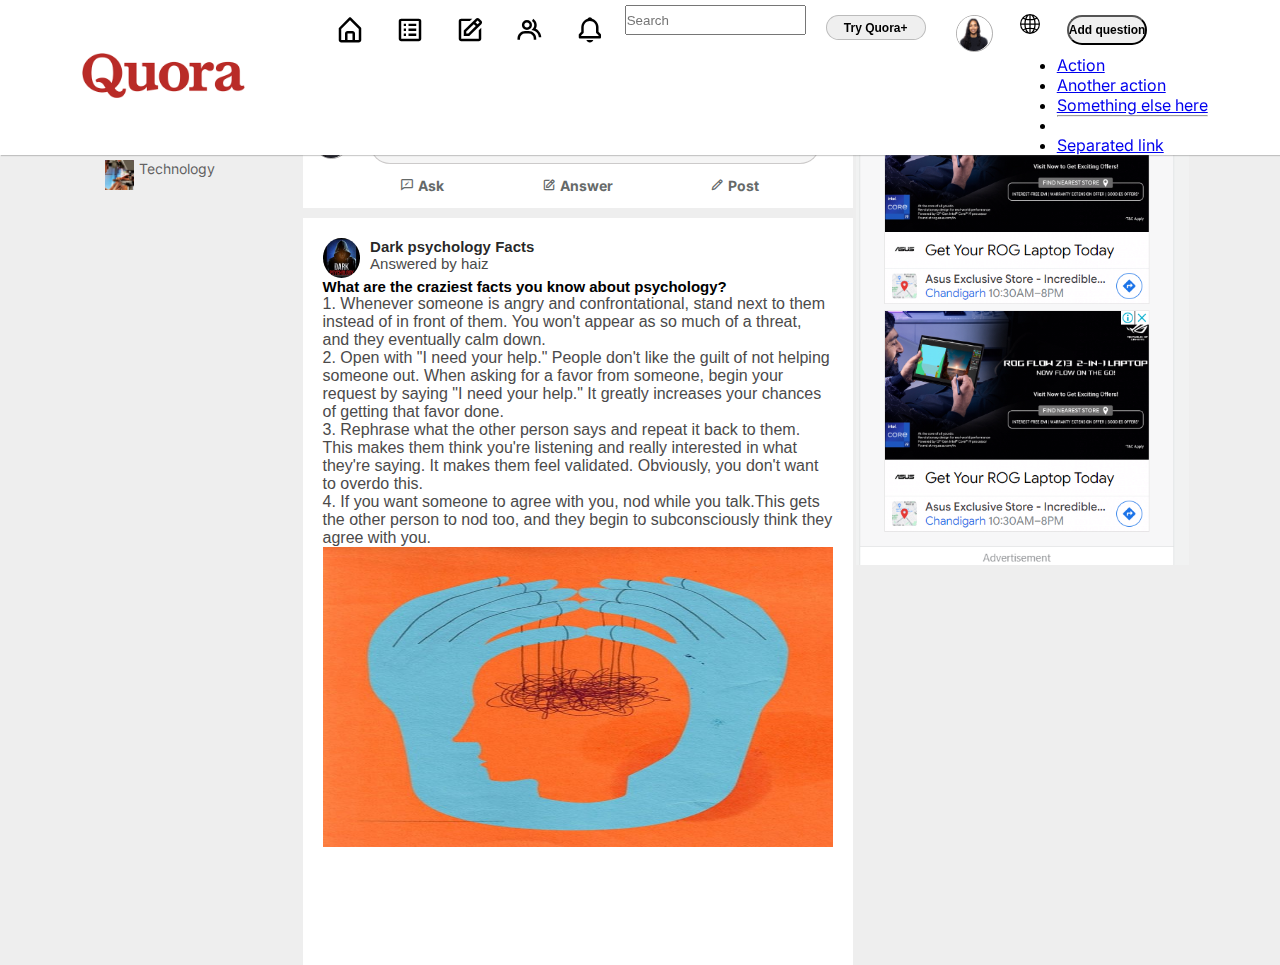
<file: index.html>
<!DOCTYPE html>
<html lang="en">
<head>
    <meta charset="UTF-8">
    <meta name="viewport" content="width=device-width, initial-scale=1.0">
    <title>Document</title>
    <link href='https://unpkg.com/boxicons@2.1.4/css/boxicons.min.css' rel='stylesheet'>
    <link href="https://cdn.jsdelivr.net/npm/bootstrap@5.3.2/dist/css/bootstrap.min.css" rel="stylesheet" integrity="sha384-T3c6CoIi6uLrA9TneNEoa7RxnatzjcDSCmG1MXxSR1GAsXEV/Dwwykc2MPK8M2HN" crossorigin="anonymous">
    
    <script src="https://cdn.jsdelivr.net/npm/bootstrap@5.3.2/dist/js/bootstrap.bundle.min.js" integrity="sha384-C6RzsynM9kWDrMNeT87bh95OGNyZPhcTNXj1NW7RuBCsyN/o0jlpcV8Qyq46cDfL" crossorigin="anonymous"></script>
    <link rel="stylesheet" href="style.css">
</head>
<body>
    <!-- section.parent>div*15{$} -->
    <header>
        <div class="logo">
            <img src="download.png" alt="">
        </div>
        <div class="link">
            <i class='bx bx-home-alt'></i>
            <i class='bx bx-spreadsheet'></i>
            <i class='bx bx-edit'></i>
            <i class='bx bx-group'></i>
            <i class='bx bx-bell'></i>
       
        <nav class="navbar bg-body-tertiary">
            <div class="container-fluid">
              <form class="d-flex" role="search">
                <input class="form-control me-2" type="search" placeholder="Search" aria-label="Search">
              </form>
            </nav>
            
            <div class="try">
              <button ><b>Try Quora+</b></button>
            </div>
            <div class="user">
              <img src="portrait.jpg" alt="">
            </div>
            <div class="link1">
                <button><svg xmlns="http://www.w3.org/2000/svg" width="30" height="30" fill="currentColor" class="bi bi-globe2"  viewBox="0 0 16 16">
                    <path d="M0 8a8 8 0 1 1 16 0A8 8 0 0 1 0 8m7.5-6.923c-.67.204-1.335.82-1.887 1.855q-.215.403-.395.872c.705.157 1.472.257 2.282.287zM4.249 3.539q.214-.577.481-1.078a7 7 0 0 1 .597-.933A7 7 0 0 0 3.051 3.05q.544.277 1.198.49zM3.509 7.5c.036-1.07.188-2.087.436-3.008a9 9 0 0 1-1.565-.667A6.96 6.96 0 0 0 1.018 7.5zm1.4-2.741a12.3 12.3 0 0 0-.4 2.741H7.5V5.091c-.91-.03-1.783-.145-2.591-.332M8.5 5.09V7.5h2.99a12.3 12.3 0 0 0-.399-2.741c-.808.187-1.681.301-2.591.332zM4.51 8.5c.035.987.176 1.914.399 2.741A13.6 13.6 0 0 1 7.5 10.91V8.5zm3.99 0v2.409c.91.03 1.783.145 2.591.332.223-.827.364-1.754.4-2.741zm-3.282 3.696q.18.469.395.872c.552 1.035 1.218 1.65 1.887 1.855V11.91c-.81.03-1.577.13-2.282.287zm.11 2.276a7 7 0 0 1-.598-.933 9 9 0 0 1-.481-1.079 8.4 8.4 0 0 0-1.198.49 7 7 0 0 0 2.276 1.522zm-1.383-2.964A13.4 13.4 0 0 1 3.508 8.5h-2.49a6.96 6.96 0 0 0 1.362 3.675c.47-.258.995-.482 1.565-.667m6.728 2.964a7 7 0 0 0 2.275-1.521 8.4 8.4 0 0 0-1.197-.49 9 9 0 0 1-.481 1.078 7 7 0 0 1-.597.933M8.5 11.909v3.014c.67-.204 1.335-.82 1.887-1.855q.216-.403.395-.872A12.6 12.6 0 0 0 8.5 11.91zm3.555-.401c.57.185 1.095.409 1.565.667A6.96 6.96 0 0 0 14.982 8.5h-2.49a13.4 13.4 0 0 1-.437 3.008M14.982 7.5a6.96 6.96 0 0 0-1.362-3.675c-.47.258-.995.482-1.565.667.248.92.4 1.938.437 3.008zM11.27 2.461q.266.502.482 1.078a8.4 8.4 0 0 0 1.196-.49 7 7 0 0 0-2.275-1.52c.218.283.418.597.597.932m-.488 1.343a8 8 0 0 0-.395-.872C9.835 1.897 9.17 1.282 8.5 1.077V4.09c.81-.03 1.577-.13 2.282-.287z"/>
                  </svg></button>
            </div>
<div class="btn-group">
    <button type="button" class="btn btn-danger dropdown-toggle" data-bs-toggle="dropdown" aria-expanded="false">
     <b> Add question</b>
    </button>
    <ul class="dropdown-menu">
      <li><a class="dropdown-item" href="#">Action</a></li>
      <li><a class="dropdown-item" href="#">Another action</a></li>
      <li><a class="dropdown-item" href="#">Something else here</a></li>
      <li><hr class="dropdown-divider"></li>
      <li><a class="dropdown-item" href="#">Separated link</a></li>
    </ul>
  </div>
            </div> 
            
        </div>
         
    </header>
    <div class="main">
    <div class="interests">
      <ul>
        <li> + Create Space</li>
        <li><img src="Screenshot 2024-02-14 230132.png" alt=""><p>Photography</p></li>
        <li><img src="Screenshot 2024-02-14 230207.png" alt=""><p>Technology</p></li>
      </ul>
    </div>
    <div class="posts">
      <div class="window">
        <div class="first"><div class="user">
          <img src="portrait.jpg" alt="">
        </div>
        <button><p><b>What do you want to ask or share?</b></p></button>
      </div>
      <div class="second">
    <span><b><i class='bx bx-comment-edit'></i>Ask</b></span>
    <span><b><i class='bx bx-edit'></i>Answer</b></span>
    <span><b><i class='bx bx-pencil'></i>Post</b></span>
    </div></div>
    <div class="post1">
      <div class="user1">
        <img src="Screenshot 2024-02-14 220343.png" alt="">
        <ul><h4><b>Dark psychology Facts</b></h4>
        <span>Answered by haiz</span></ul>
      </div>
      <div class="content">
        <h3><b>What are the craziest facts you know about psychology?</b></h3>
        <span>
          1. Whenever someone is angry and confrontational, stand next to them instead of in front of them. You won't appear as so much of a threat, and they eventually calm down. <br>
          2. Open with "I need your help." People don't like the guilt of not helping someone out. When asking for a favor from someone, begin your request by saying "I need your help." It greatly increases your chances of getting that favor done. <br>
          3. Rephrase what the other person says and repeat it back to them. This makes them think you're listening and really interested in what they're saying. It makes them feel validated. Obviously, you don't want to overdo this. <br>
          4. If you want someone to agree with you, nod while you talk.This gets the other person to nod too, and they begin to subconsciously think they agree with you.</span>
          <br>
          <img src="main-qimg-bf30d2ec6efbaf52b8b349c241de9678.jpeg" alt="">
      </div>
    </div>
    
  </div>
    <div class="ads">
        <img src="ad.png" alt="">
    </div>
  </div>
</body>
</html>
</file>
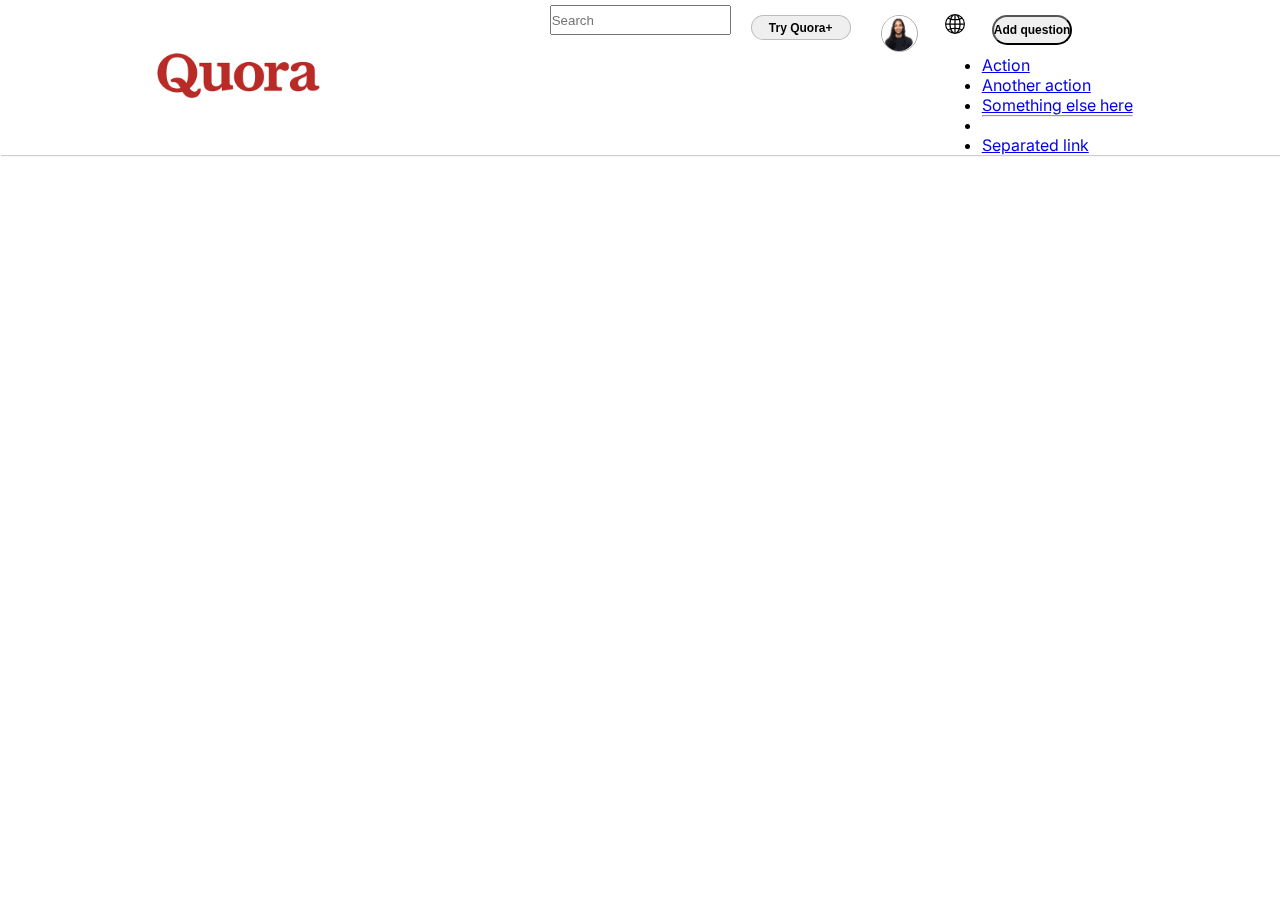
<file: index1.html>
<!DOCTYPE html>
<html lang="en">
<head>
    <meta charset="UTF-8">
    <meta name="viewport" content="width=device-width, initial-scale=1.0">
    <title>Document</title>
    <style>
        @import url('https://fonts.googleapis.com/css2?family=Inter:wght@200&display=swap');
*{
    margin: 0;
    padding: 0;
}
body{
    font-family: "Inter";
}
header{
    display: flex;
    left:0;
    top: 0;
    width: 100vw;
    position:fixed;
    justify-content: center;
    align-items: center;
    box-shadow: 1px 1px 1px rgba(86, 86, 86, 0.295);
}
header .logo img{
    padding: 10px;
    height: 45px;
}
.link{
    margin-left: 70px;
    display: flex;
    gap: 10px;
    margin-top:5px;
}
.link i{
    font-size: 30px;
    margin: 10px;
}
.link i:hover{
    color: rgba(152, 9, 9, 0.877);
    text-decoration-line: underline;
}
.btn{
    border-radius:40px;
    margin: 10px;
    height: 30px;
    font-size: 12px;
}
.user{
    margin: 10px;
    border-radius: 50%;
    height: 35px;
    width: 35px;
    border: 1px solid #65646485;
}
.user img{
    border-radius: 50%;
height: 35px;
width: 34px;
}
.try{
    margin: 10px;
}
.try button{
    height: 25px;
    width: 100px;
    border:1px solid #9e9e9ea4;
    border-radius: 30px;
    font-size: 12px;
}
.link1 button{
    margin: 2px;
    font-size: 30px;
    border: 0px;
    background-color: #fff;
}
.link1 svg{
    height: 20px;
}
.d-flex input{
    height: 30px;
}
    </style>
</head>
<body>
    <header>
        <div class="logo">
            <img src="download.png" alt="">
        </div>
        <div class="link">
            <i class='bx bx-home-alt'></i>
            <i class='bx bx-spreadsheet'></i>
            <i class='bx bx-edit'></i>
            <i class='bx bx-group'></i>
            <i class='bx bx-bell'></i>
       
        <nav class="navbar bg-body-tertiary">
            <div class="container-fluid">
              <form class="d-flex" role="search">
                <input class="form-control me-2" type="search" placeholder="Search" aria-label="Search">
              </form>
            </nav>
            
            <div class="try">
              <button ><b>Try Quora+</b></button>
            </div>
            <div class="user">
              <img src="portrait.jpg" alt="">
            </div>
            <div class="link1">
                <button><svg xmlns="http://www.w3.org/2000/svg" width="30" height="30" fill="currentColor" class="bi bi-globe2"  viewBox="0 0 16 16">
                    <path d="M0 8a8 8 0 1 1 16 0A8 8 0 0 1 0 8m7.5-6.923c-.67.204-1.335.82-1.887 1.855q-.215.403-.395.872c.705.157 1.472.257 2.282.287zM4.249 3.539q.214-.577.481-1.078a7 7 0 0 1 .597-.933A7 7 0 0 0 3.051 3.05q.544.277 1.198.49zM3.509 7.5c.036-1.07.188-2.087.436-3.008a9 9 0 0 1-1.565-.667A6.96 6.96 0 0 0 1.018 7.5zm1.4-2.741a12.3 12.3 0 0 0-.4 2.741H7.5V5.091c-.91-.03-1.783-.145-2.591-.332M8.5 5.09V7.5h2.99a12.3 12.3 0 0 0-.399-2.741c-.808.187-1.681.301-2.591.332zM4.51 8.5c.035.987.176 1.914.399 2.741A13.6 13.6 0 0 1 7.5 10.91V8.5zm3.99 0v2.409c.91.03 1.783.145 2.591.332.223-.827.364-1.754.4-2.741zm-3.282 3.696q.18.469.395.872c.552 1.035 1.218 1.65 1.887 1.855V11.91c-.81.03-1.577.13-2.282.287zm.11 2.276a7 7 0 0 1-.598-.933 9 9 0 0 1-.481-1.079 8.4 8.4 0 0 0-1.198.49 7 7 0 0 0 2.276 1.522zm-1.383-2.964A13.4 13.4 0 0 1 3.508 8.5h-2.49a6.96 6.96 0 0 0 1.362 3.675c.47-.258.995-.482 1.565-.667m6.728 2.964a7 7 0 0 0 2.275-1.521 8.4 8.4 0 0 0-1.197-.49 9 9 0 0 1-.481 1.078 7 7 0 0 1-.597.933M8.5 11.909v3.014c.67-.204 1.335-.82 1.887-1.855q.216-.403.395-.872A12.6 12.6 0 0 0 8.5 11.91zm3.555-.401c.57.185 1.095.409 1.565.667A6.96 6.96 0 0 0 14.982 8.5h-2.49a13.4 13.4 0 0 1-.437 3.008M14.982 7.5a6.96 6.96 0 0 0-1.362-3.675c-.47.258-.995.482-1.565.667.248.92.4 1.938.437 3.008zM11.27 2.461q.266.502.482 1.078a8.4 8.4 0 0 0 1.196-.49 7 7 0 0 0-2.275-1.52c.218.283.418.597.597.932m-.488 1.343a8 8 0 0 0-.395-.872C9.835 1.897 9.17 1.282 8.5 1.077V4.09c.81-.03 1.577-.13 2.282-.287z"/>
                  </svg></button>
            </div>
<div class="btn-group">
    <button type="button" class="btn btn-danger dropdown-toggle" data-bs-toggle="dropdown" aria-expanded="false">
     <b> Add question</b>
    </button>
    <ul class="dropdown-menu">
      <li><a class="dropdown-item" href="#">Action</a></li>
      <li><a class="dropdown-item" href="#">Another action</a></li>
      <li><a class="dropdown-item" href="#">Something else here</a></li>
      <li><hr class="dropdown-divider"></li>
      <li><a class="dropdown-item" href="#">Separated link</a></li>
    </ul>
  </div>
            </div> 
            
        </div>
         
    </header>
</body>
</html>
</file>
<file: style.css>
@import url('https://fonts.googleapis.com/css2?family=Inter:wght@400&display=swap');
*{
    margin: 0;
    padding: 0;
}
body{
    font-family: "Inter";
}
header{
    display: flex;
    left:0;
    top: 0;
    right: 0;
    z-index: 99;
    background: #fff;
    
    width: 100vw;
    overflow: hidden;
    position:fixed;
   
    justify-content: center;
    align-items: center;
    box-shadow: 1px 1px 1px rgba(86, 86, 86, 0.295);
}
header .logo img{
    padding: 10px;
    height: 45px;
}
.link{
    margin-left: 70px;
    display: flex;
    overflow: hidden;
    
    gap: 10px;
    margin-top:5px;
}
.link i{
    font-size: 30px;
    margin: 10px;
}
.link i:hover{
    color: rgba(152, 9, 9, 0.877);
    text-decoration-line: underline;
}
.btn{
    border-radius:40px;
    margin: 10px;
    height: 30px;
    font-size: 12px;
}
.user{
    margin: 10px;
    border-radius: 50%;
    height: 35px;
    width: 35px;
    border: 1px solid #65646485;
}
.user img{
    border-radius: 50%;
height: 35px;
width: 34px;
}
.try{
    margin: 10px;
}
.try button{
    height: 25px;
    width: 100px;
    border:1px solid #9e9e9ea4;
    border-radius: 30px;
    font-size: 12px;
}
.link1 button{
    margin: 2px;
    font-size: 30px;
    border: 0px;
    background-color: #fff;
}
.link1 svg{
    height: 20px;
}
.d-flex input{
    height: 30px;
}
.main{
    display:flex;
    overflow: hidden;
    padding-top: 15px;
    top: 45px;
    position: relative;
    height:max-content;
    width: 100vw;
    background-color: #eee;
    justify-content: center;
    align-items: center;
}
.interests{
    height: 100vh;
    margin-left: 20px;
    display: flex;
    flex-direction: column;
    position: sticky;
    width: 155px;
    color: #4b4a4ade;
}
.interests ul li{
    text-decoration: none;
    list-style: none;
    display: flex;
    font-size: 14px;
    padding: 10px;
}
.interests ul li img{
    height: 30px;
}
.interests ul li p{
    margin-left: 5px;
}
.posts{
    background-color: #eee;
    display: block;
    position:relative;
    height: 810px;
    margin: 13px;
    right: 40px;
    left:40px;
    width: 550px;
}
.window{
    background-color: #fff;
    height: 100px;
    display: flex;
    flex-direction: column;
    justify-content: center;
}
.window button{
    height: 40px;
    padding: 5px;
    width: 450px;
    margin: 10px;
    margin-top: 12px;
    background-color: #eeeeee9c;
    text-align: left;
    border: 1px solid #b8b5b5ab;
    border-radius: 30px;
    
}
.first{
    display: flex;
}
.second{
    display: flex;
    justify-content: space-evenly;
    margin-bottom: 10px;
    font-size: 14px;
    color: rgb(101, 105, 105);
}
.second:hover{
    cursor: pointer;
}
.second span i{
    height: 10px;
    margin: 4px;
}
.window button p{
    margin-top: 5px;
    margin-left: 10px;
    color: #615c5ce4;
    font-size: 13px;
}
.ads{
    height: 100vh;
    position: sticky;
    width: 350px;
    margin-top: 5px;
    margin-left: 30px;
}
.ads img{
    height: 500px;
}
.post1{
    /* width: 500px; */
    height: 900px;
    margin-top: 10px;
    margin-bottom: 20px;
    background-color: #fff;
    justify-content: center;
    align-items: center;
    font-family:Arial;
    padding: 20px;
    color: #4b4a4a;
}
.post1 .content h3{
 font-size: 15px;
 color:black;
 font-family:Arial;
 font-weight: 600;
}
.post1 .content img{
    align-self: center;
    height: 300px;
    width: 100%;
}
.user1{
    font-size: 15px;
    display: flex;
}
.user1 img{
    border-radius: 50%;
    height: 40px;
}
.user1 h4{
    font-size: 15px;
color: rgba(0, 0, 0, 0.854);
}
.user1 ul{
    padding: 0;
    margin-left: 10px;
}
.user1 ul li{
    font-size: 15px;
    list-style: none;
}
</file>
